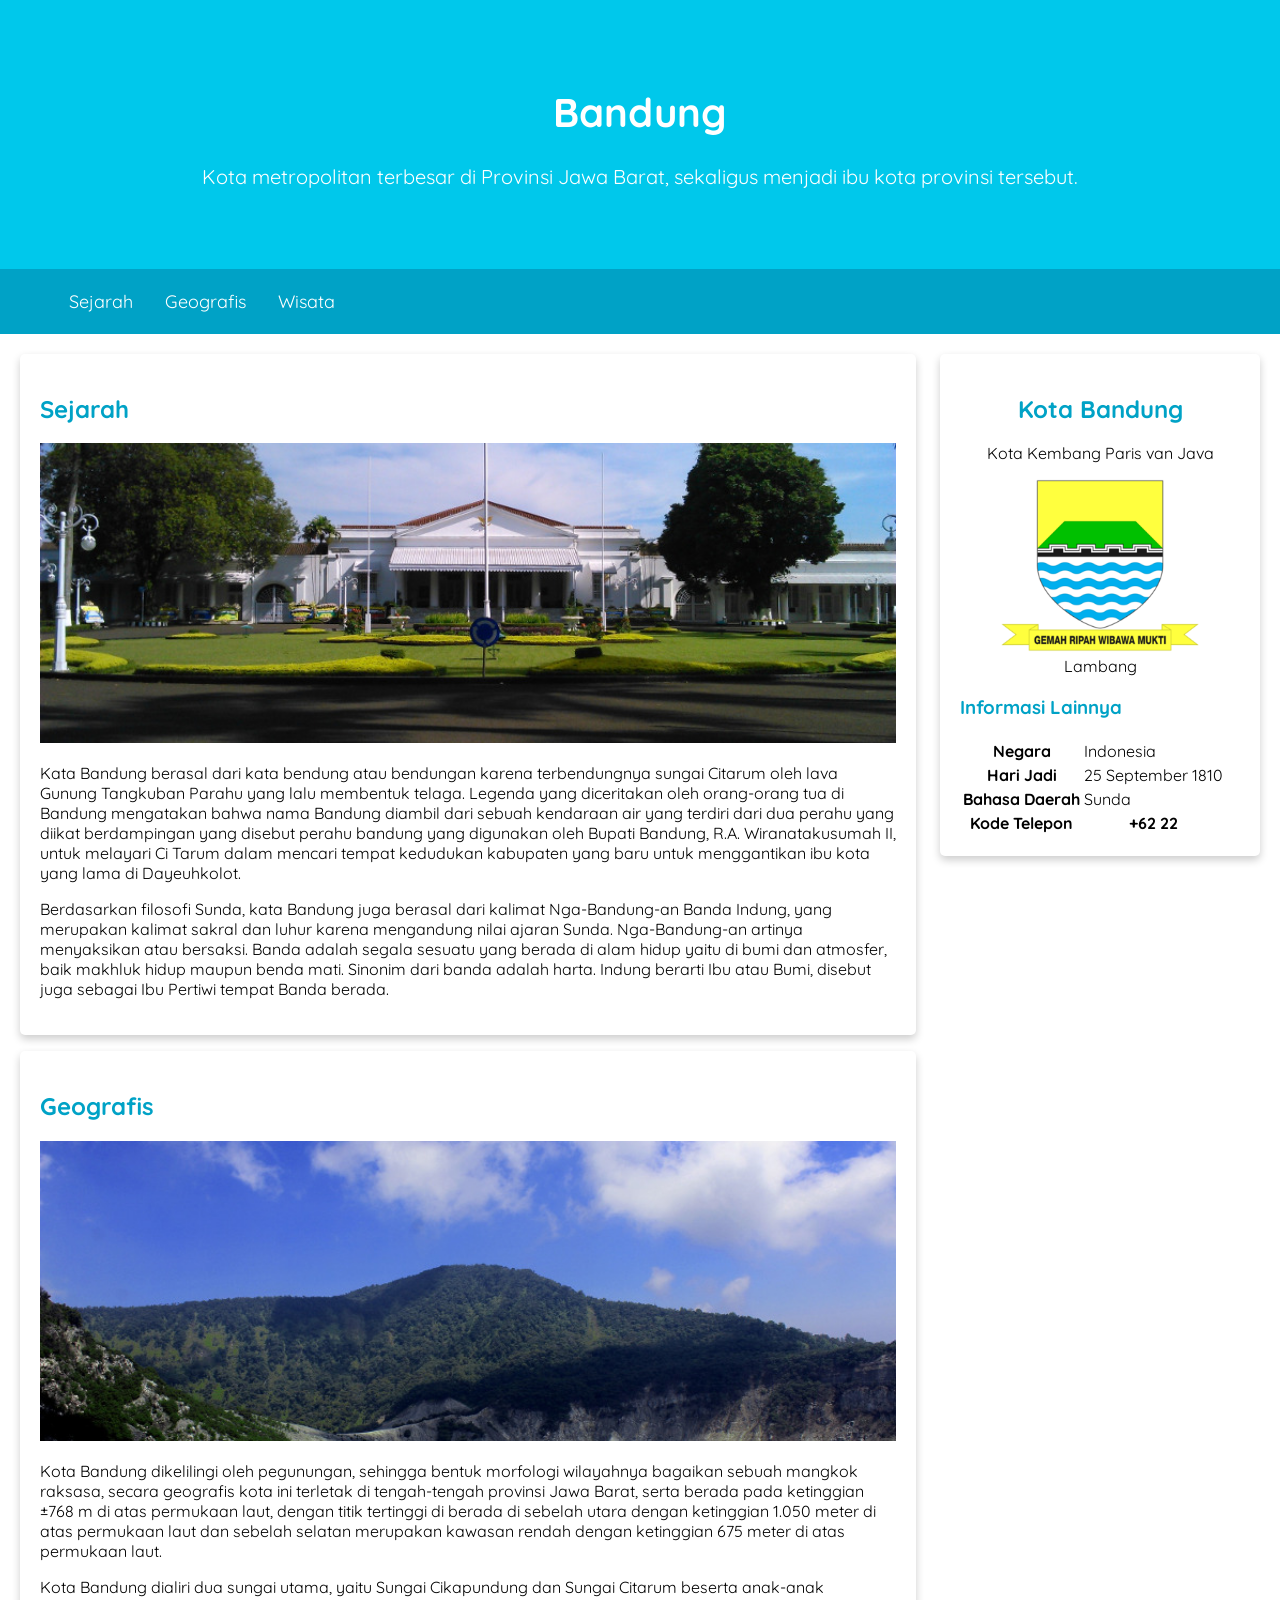
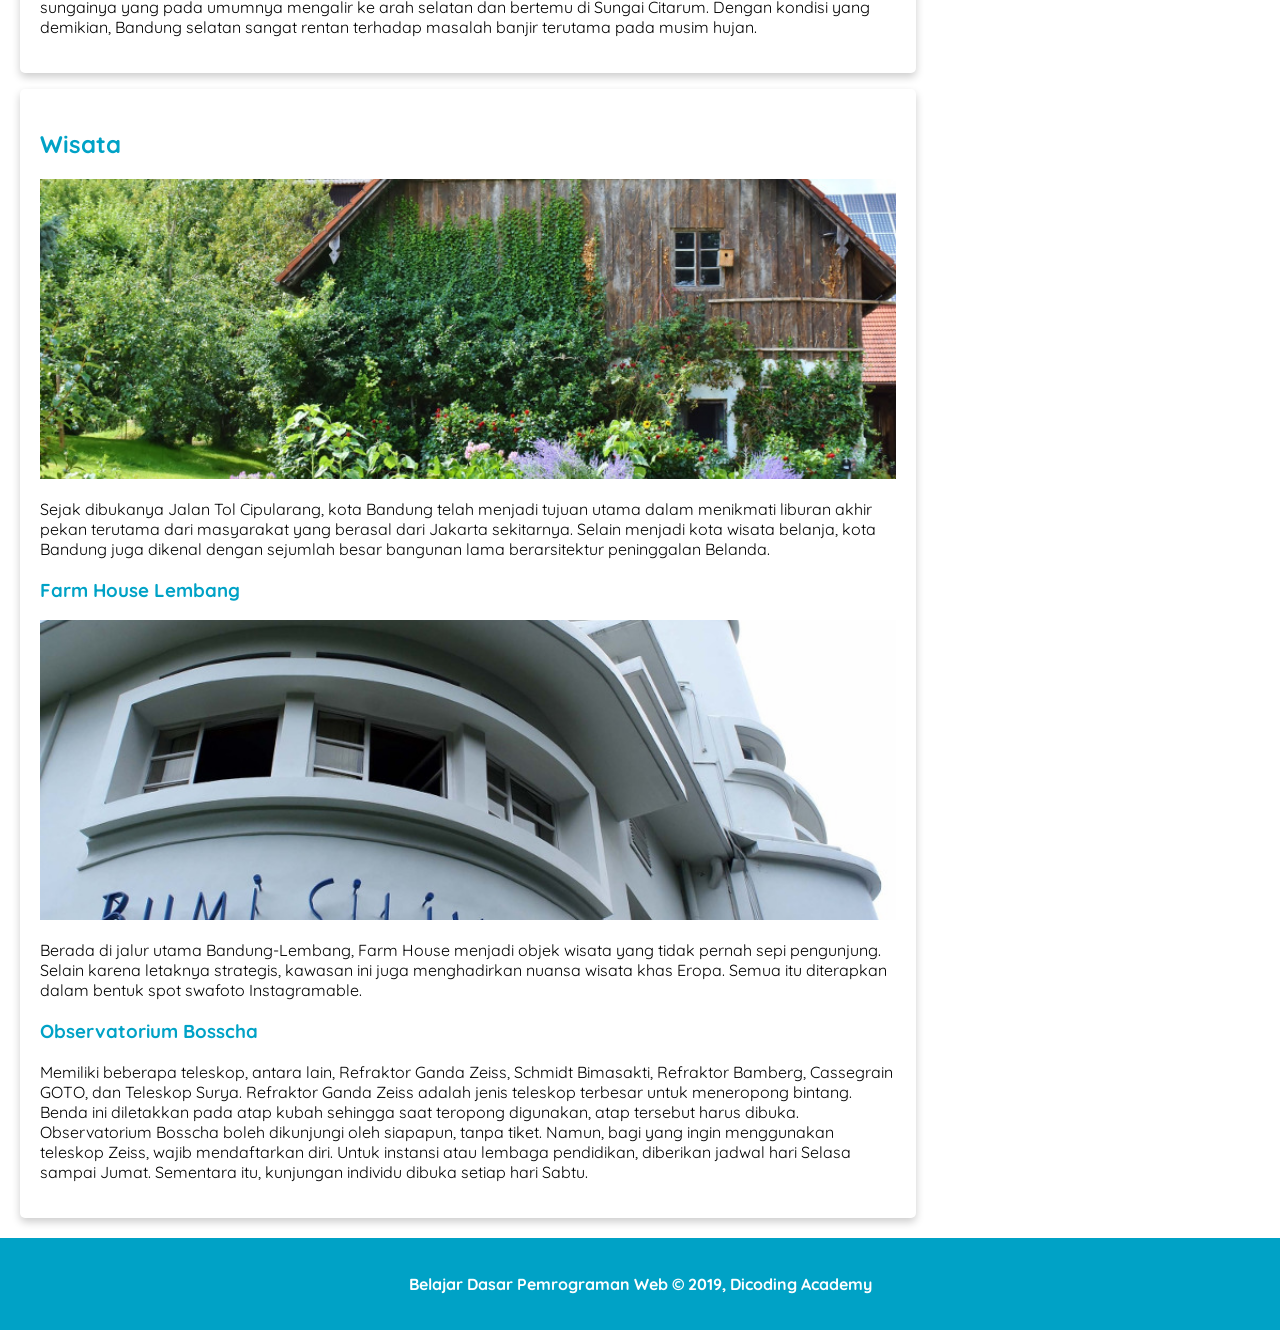
<file: index.html>
<!DOCTYPE html>
<html>

<head>
  <meta charset="utf-8">
  <meta name="viewport" content="width=device-width, initial-scale=1">
  <title>Halaman Profil Bandung</title>
  <link rel="stylesheet" href="assets/styles/style.css">

  <!-- Google Font -->
  <link rel="preconnect" href="https://fonts.googleapis.com">
  <link rel="preconnect" href="https://fonts.gstatic.com" crossorigin>
  <link href="https://fonts.googleapis.com/css2?family=Quicksand:wght@300..700&display=swap" rel="stylesheet">

</head>

<body>
  <header>
    <div class="jumbotron">
      <h1>Bandung</h1>
      <p>
        Kota metropolitan terbesar di Provinsi Jawa Barat, sekaligus menjadi ibu kota provinsi tersebut.
      </p>
    </div>
    <nav>
      <ul>
        <li>
          <a href="#sejarah">Sejarah</a>
        </li>
        <li>
          <a href="#geografis">Geografis</a>
        </li>
        <li>
          <a href="#wisata">Wisata</a>
        </li>
      </ul>
    </nav>
  </header>


  <main>
    <div id="content">
      <article id="sejarah" class="card">
        <h2>Sejarah</h2>
        <img src="assets/history.jpg" alt="Sejarah" class="featured-image">
        <p>
          Kata Bandung berasal dari kata bendung atau bendungan karena terbendungnya
          sungai Citarum oleh lava Gunung Tangkuban Parahu yang lalu membentuk
          telaga. Legenda yang diceritakan oleh orang-orang tua di Bandung
          mengatakan bahwa nama Bandung diambil dari sebuah kendaraan air yang
          terdiri dari dua perahu yang diikat berdampingan yang disebut perahu
          bandung yang digunakan oleh Bupati Bandung, R.A. Wiranatakusumah II, untuk
          melayari Ci Tarum dalam mencari tempat kedudukan kabupaten yang baru untuk
          menggantikan ibu kota yang lama di Dayeuhkolot.
        </p>
        <p>
          Berdasarkan filosofi Sunda, kata Bandung juga berasal dari kalimat
          Nga-Bandung-an Banda Indung, yang merupakan kalimat sakral dan luhur
          karena mengandung nilai ajaran Sunda. Nga-Bandung-an artinya menyaksikan
          atau bersaksi. Banda adalah segala sesuatu yang berada di alam hidup yaitu
          di bumi dan atmosfer, baik makhluk hidup maupun benda mati. Sinonim dari
          banda adalah harta. Indung berarti Ibu atau Bumi, disebut juga sebagai Ibu
          Pertiwi tempat Banda berada.
        </p>
      </article>

      <article id="geografis" class="card">
        <h2>Geografis</h2>
        <img src="assets/geografis.jpg" alt="Geografis" class="featured-image">
        <p>
          Kota Bandung dikelilingi oleh pegunungan, sehingga bentuk morfologi
          wilayahnya bagaikan sebuah mangkok raksasa, secara geografis kota ini
          terletak di tengah-tengah provinsi Jawa Barat, serta berada pada
          ketinggian ±768 m di atas permukaan laut, dengan titik tertinggi di berada
          di sebelah utara dengan ketinggian 1.050 meter di atas permukaan laut dan
          sebelah selatan merupakan kawasan rendah dengan ketinggian 675 meter di
          atas permukaan laut.
        </p>
        <p>
          Kota Bandung dialiri dua sungai utama, yaitu Sungai Cikapundung dan Sungai
          Citarum beserta anak-anak sungainya yang pada umumnya mengalir ke arah
          selatan dan bertemu di Sungai Citarum. Dengan kondisi yang demikian,
          Bandung selatan sangat rentan terhadap masalah banjir terutama pada musim
          hujan.
        </p>
      </article>

      <article id="wisata" class="card">
        <h2>Wisata</h2>
        <img src="assets/farm-house.jpg" alt="Farm House" class="featured-image">
        <p>
          Sejak dibukanya Jalan Tol Cipularang, kota Bandung telah menjadi tujuan
          utama dalam menikmati liburan akhir pekan terutama dari masyarakat yang
          berasal dari Jakarta sekitarnya. Selain menjadi kota wisata belanja, kota
          Bandung juga dikenal dengan sejumlah besar bangunan lama berarsitektur
          peninggalan Belanda.
        </p>

        <section>
          <h3>Farm House Lembang</h3>
          <img src="assets/bosscha.jpg" alt="Bosscha" class="featured-image">
          <p>
            Berada di jalur utama Bandung-Lembang, Farm House menjadi objek wisata
            yang tidak pernah sepi pengunjung. Selain karena letaknya strategis,
            kawasan ini juga menghadirkan nuansa wisata khas Eropa. Semua itu
            diterapkan dalam bentuk spot swafoto Instagramable.
          </p>
        </section>

        <section>
          <h3>Observatorium Bosscha</h3>
          <p>
            Memiliki beberapa teleskop, antara lain, Refraktor Ganda Zeiss, Schmidt
            Bimasakti, Refraktor Bamberg, Cassegrain GOTO, dan Teleskop Surya.
            Refraktor Ganda Zeiss adalah jenis teleskop terbesar untuk meneropong
            bintang. Benda ini diletakkan pada atap kubah sehingga saat teropong
            digunakan, atap tersebut harus dibuka. Observatorium Bosscha boleh
            dikunjungi oleh siapapun, tanpa tiket. Namun, bagi yang ingin menggunakan
            teleskop Zeiss, wajib mendaftarkan diri. Untuk instansi atau lembaga
            pendidikan, diberikan jadwal hari Selasa sampai Jumat. Sementara itu,
            kunjungan individu dibuka setiap hari Sabtu.
          </p>
        </section>
      </article>
    </div>

    <aside>
      <article class="profile card">
        <header>
          <h2>Kota Bandung</h2>
          <p>Kota Kembang Paris van Java</p>
          <figure>
            <img src="assets/Bandung_coa.png" />
            <figcaption>Lambang</figcaption>
          </figure>
        </header>
        <section>
          <h3>Informasi Lainnya</h3>
          <table>
            <tr>
              <th>Negara</th>
              <td>Indonesia</td>
            </tr>
            <tr>
              <th>Hari Jadi</th>
              <td>25 September 1810</td>
            </tr>
            <tr>
              <th>Bahasa Daerah</th>
              <td>Sunda</td>
            </tr>
            <th>Kode Telepon</th>
            <th>+62 22</th>
          </table>
        </section>
      </article>
    </aside>


  </main>

  <footer>
    <p>Belajar Dasar Pemrograman Web &#169; 2019, Dicoding Academy</p>
  </footer>


</body>

</html>
</file>
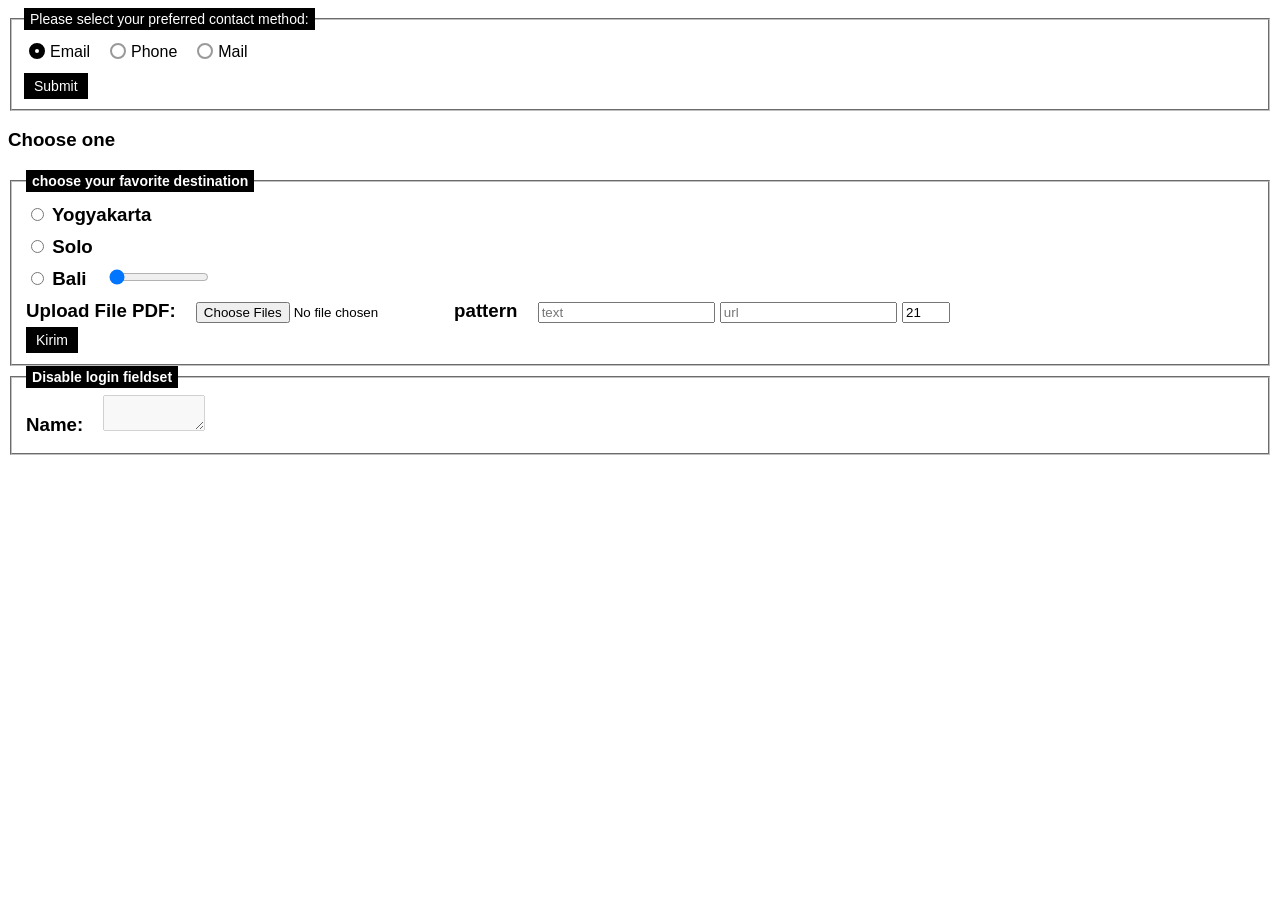
<file: index_radio.html>
<html lang="en">
<head>
    <meta charset="UTF-8">
    <meta name="viewport" content="width=device-width, initial-scale=1.0">
    <title>radio types</title>
    <link rel="stylesheet" href="style_radio.css">
</head>
<body>
    <form>
        <fieldset>
          <legend>Please select your preferred contact method:</legend>
          <div>
            <input class="a"
              type="radio"
              id="contactChoice1"
              name="contact"
              value="email"
              checked />
            <label for="contactChoice1">Email</label>
      
            <input class="a" type="radio" id="contactChoice2" name="contact" value="phone" />
            <label for="contactChoice2">Phone</label>
      
            <input class="a" type="radio" id="contactChoice3" name="contact" value="mail" />
            <label for="contactChoice3">Mail</label>
          </div>
          <div>
            <button type="submit">Submit</button>
          </div>
        </fieldset>
      </form>
      <h3>
        <p>
          Choose one
        </p>
      
        <form>
          <fieldset>
            <legend> choose your favorite destination </legend>
            <input type="radio" id="Yogyakarta" name="destination" value="Yogyakarta">
            <label for="Yogyakarta">Yogyakarta</label>
            <br>
            <input type="radio" id="Solo" name="destination" value="Solo">
            <label for="Solo">Solo</label>
            <br>
            <input type="radio" id="Bali" name="destination" value="Bali">
            <label for="Bali">Bali</label>
            <input type="range" min="0" max="100" step="1" value="0" style="width: 100px;">
            <br>
            <label for="upload">Upload File PDF: </label>
            <input type="file" id="upload" name="file" accept=".pdf" multiple> 
            <!-- name, pengelompokan. ngga pake  value krn cuma 1 aja dari value file-->
            <label for="text, url">pattern</label>
            <input type="text" pattern="[A-Za-z]{3,10}" placeholder="text" required />
            <input type="url" name="website" placeholder="url" required pattern="https?://.+">
            <input type="number" size="6" name="age" min="18" max="99" value="21"><br>
            <button type="submit">Kirim</button>

        </fieldset>

        <fieldset disabled>
            <legend>
              Disable login fieldset
            </legend>
            <label for="name">Name: </label>
            <textarea rows="2" cols="10" name="name" id="name" value="example"></textarea>
        </fieldset>
        </form>
      
</body>
</html>
</file>
<file: assets/styles/style.css>
* {
  /* border: 1px solid red; */
  box-sizing: border-box;
}

body {
  font-family: 'Quicksand', sans-serif;
  margin: 0;
  padding: 0;
}
 
h2, h3 {
  color: #00a2c6;
}


footer {
  padding: 20px;
  color: white;
  background-color: #00a2c6;
  text-align: center;
  font-weight: bold;
}

nav a{
  font-size: 18px;
  font-weight: 400;
  text-decoration: none;
  color: white;
}

nav a:hover{
  font-weight: bold;
}

.profile header{
  text-align: center;
}

.featured-image {
  width: 100%;
  max-height: 300px;
  object-fit: cover;
  object-position: center;
}

.profile img {
  width: 200px;
}

.card {
  box-shadow: 0 4px 8px 0 rgba(0, 0, 0, 0.2);
  border-radius: 5px;
  padding: 20px;
  /* margin-top: 20px; */
}

.jumbotron {
  font-size: 20px;
  padding: 60px;
  background-color: #00c8eb;
  text-align: center;
  color: white;
}

nav ul{
  padding-inline: 4rem;
  display: flex;
  gap: 2rem;

}

nav li {
  /* display: inline; */
  list-style-type: none;
  /* margin-right: 20px; */
}

nav {
   background-color: #00a2c6;
   padding: 5px;
   position: sticky;
   top: 0;
}

main {
  padding: 20px;
  /* overflow: auto; */
  display: flex; /*flex container*/
  gap: 1.5rem;
}

  #content{
    /* float:left;
    width: 75%; */
    flex: 5;
    display: flex;
    flex-flow: column nowrap;
    gap: 1rem 2rem;
  }

  aside{
    /* float: right;
    width: 25%;
    padding-left: 20px; */
    flex: 1;
  }


  header{
    display: inline; 
    /* berdampingan dengan content lain */
  }

  /* Perangkat dengan lebar layar 1200px dan di bawahnya */
  @media screen and (max-width: 1200px) { /*@media media-type and (media-feature-rule){*/
    main{ /*#conten dan aside*/
      flex-flow: column nowrap; /*tersusun vertikal*/
    }

    main aside{ 
      align-self: center; /*agar card yang ditampilkan tidak terlalu lebar*/
    }
  }

  /* perangkat dengan lebar layar 768px dan di bawahanya */
  @media screen and (max-width:768px){
    nav ul {
    justify-content: center; 
    /* nav bar agar tidak selalu di kiri (sejarah geografis wisata) */
    }

    main aside {
      align-self: stretch;
      /* ketika dalam ukuran smartphone, lebar card profil bandung memenuhi container */
    }
  }
</file>
<file: style_radio.css>
/*style 2*/
html {
    font-family: sans-serif;
  }
  
  div:first-of-type {
    display: flex;
    align-items: flex-start;
    margin-bottom: 5px;
  }
  
  label {
    margin-right: 15px;
    line-height: 32px;
  }
  
  input[name="contact"]{
    appearance: none;
  
    border-radius: 50%;
    width: 16px;
    height: 16px;
  
    border: 2px solid #999;
    transition: 0.2s all linear;
    margin-right: 5px;
  
    position: relative;
    top: 4px;
  }
  
  input:checked {
    border: 6px solid black;
  }
  
  button,
  legend {
    color: white;
    background-color: black;
    padding: 5px 10px;
    border-radius: 0;
    border: 0;
    font-size: 14px;
  }
  
  button:hover,
  button:focus {
    color: #999;
  }
  
  button:active {
    background-color: white;
    color: black;
    outline: 1px solid black;
  }
  
  /* style biasa */
  legend {
    background-color: #000;
    color: #fff;
    padding: 3px 6px;
  }
</file>
